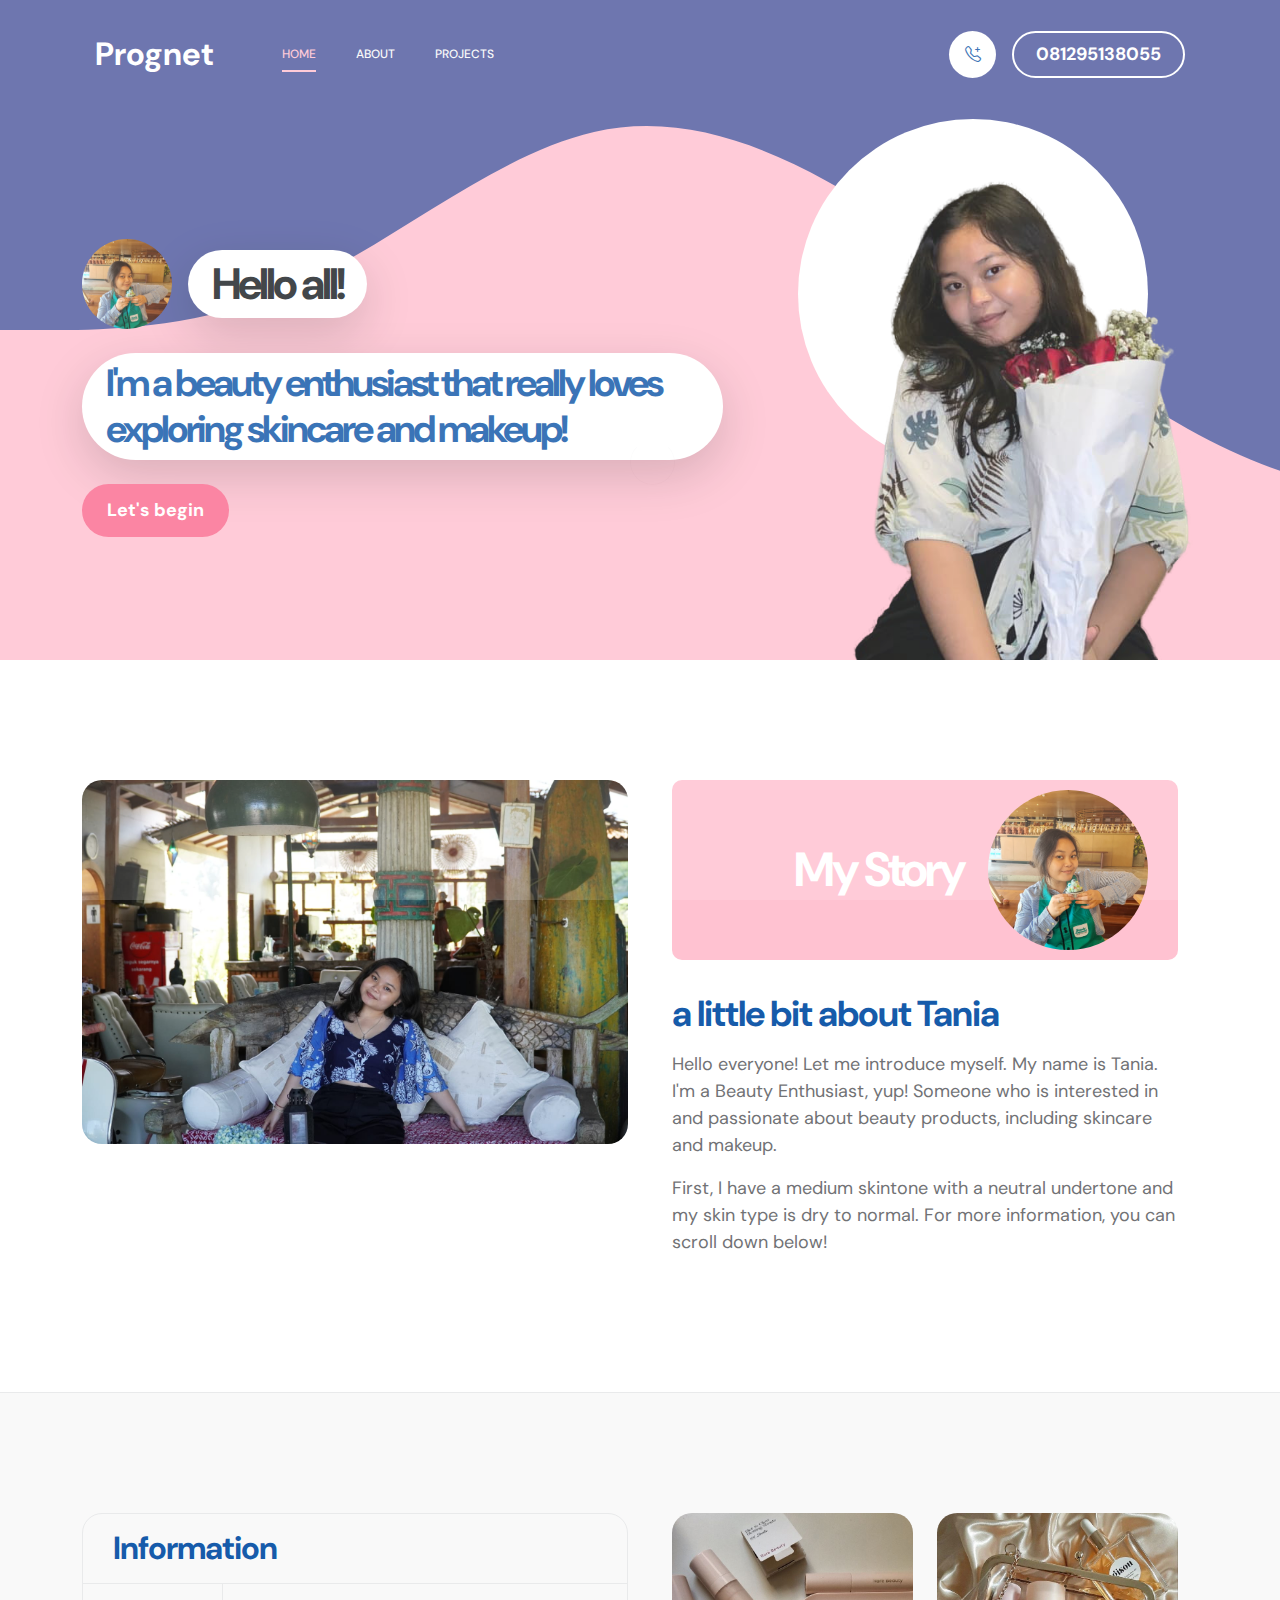
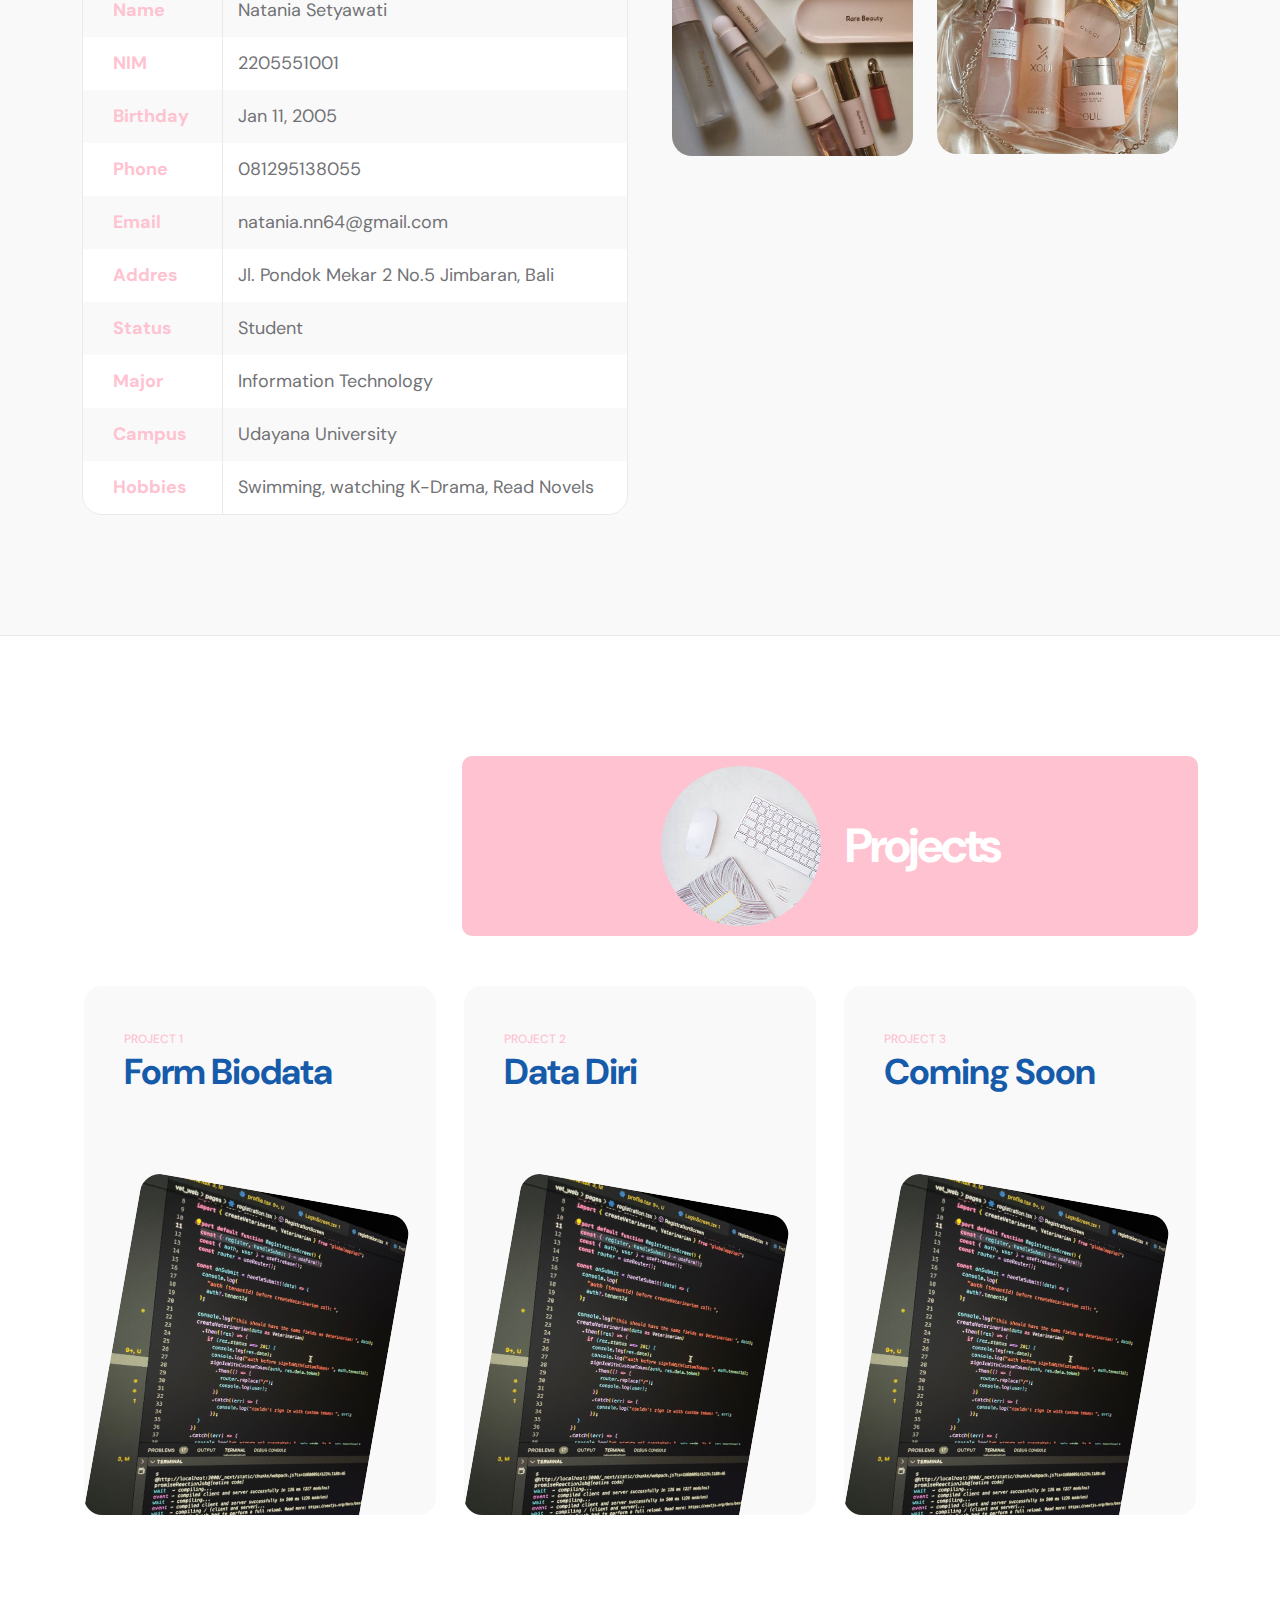
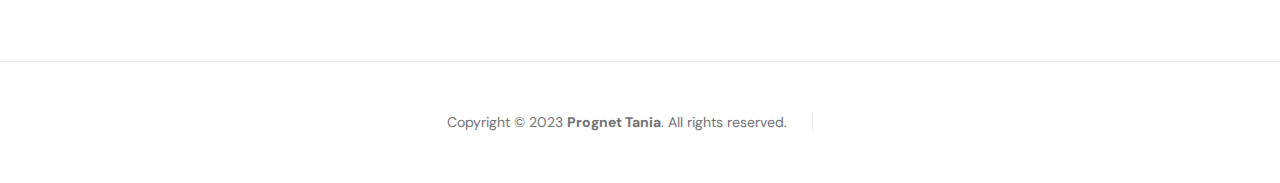
<file: index.html>
<!doctype html>
<html lang="en">
    <head>
        <meta charset="utf-8">
        <meta name="viewport" content="width=device-width, initial-scale=1">

        <meta name="description" content="">
        <meta name="author" content="TemplateMo">

        <title>Natania - Prognet</title>

        <!-- CSS FILES -->
        <link rel="preconnect" href="https://fonts.googleapis.com">
        
        <link rel="preconnect" href="https://fonts.gstatic.com" crossorigin>
        
        <link href="https://fonts.googleapis.com/css2?family=DM+Sans:wght@400;500;700&display=swap" rel="stylesheet">

        <link href="css/bootstrap.min.css" rel="stylesheet">

        <link href="css/bootstrap-icons.css" rel="stylesheet">

        <link href="css/magnific-popup.css" rel="stylesheet">

        <link href="css/templatemo-first-portfolio-style.css" rel="stylesheet">
        
<!--

TemplateMo 578 First Portfolio

https://templatemo.com/tm-578-first-portfolio

-->
    </head>
    
    <body>

        <section class="preloader">
            <div class="spinner">
                <span class="spinner-rotate"></span>    
            </div>
        </section>

        <nav class="navbar navbar-expand-lg">
            <div class="container">

                <button class="navbar-toggler" type="button" data-bs-toggle="collapse" data-bs-target="#navbarNav" aria-controls="navbarNav" aria-expanded="false" aria-label="Toggle navigation">
                    <span class="navbar-toggler-icon"></span>
                </button>

                <a href="index.html" class="navbar-brand mx-auto mx-lg-0">Prognet</a>

                <div class="d-flex align-items-center d-lg-none">
                    <i class="navbar-icon bi-telephone-plus me-3"></i>
                    <a class="custom-btn btn" href="#section_5">
                        081295138055
                    </a>
                </div>

                <div class="collapse navbar-collapse" id="navbarNav">
                    <ul class="navbar-nav ms-lg-5">
                        <li class="nav-item">
                            <a class="nav-link click-scroll" href="#section_1">Home</a>
                        </li>

                        <li class="nav-item">
                            <a class="nav-link click-scroll" href="#section_2">About</a>
                        </li>

                        <li class="nav-item">
                            <a class="nav-link click-scroll" href="#section_3">Projects</a>
                        </li>
                    </ul>

                    <div class="d-lg-flex align-items-center d-none ms-auto">
                        <i class="navbar-icon bi-telephone-plus me-3"></i>
                        <a class="custom-btn btn" href="#section_5">
                            081295138055
                        </a>
                    </div>
                </div>

            </div>
        </nav>

        <main>

            <section class="hero d-flex justify-content-center align-items-center" id="section_1">
                <div class="container">
                    <div class="row">

                        <div class="col-lg-7 col-12">
                            <div class="hero-text">
                                <div class="hero-title-wrap d-flex align-items-center mb-4">
                                    <img src="images/tania1.jpg" class="avatar-image avatar-image-large img-fluid" alt="">

                                    <h1 class="hero-title ms-3 mb-0">Hello all!</h1>
                                </div>

                                <h2 class="mb-4">I'm a beauty enthusiast that really loves exploring skincare and makeup!</h2>
                                <p class="mb-4"><a class="custom-btn btn custom-link" href="#section_2">Let's begin</a></p>
                            </div>
                        </div>

                        <div class="col-lg-5 col-12 position-relative">
                            <div class="hero-image-wrap"></div>
                            <img src="images/22.png" class="hero-image img-fluid" alt="">
                        </div>

                    </div>
                </div>

                <svg xmlns="http://www.w3.org/2000/svg" viewBox="0 0 1440 320"><path fill="#535da1" fill-opacity="1" d="M0,160L24,160C48,160,96,160,144,138.7C192,117,240,75,288,64C336,53,384,75,432,106.7C480,139,528,181,576,208C624,235,672,245,720,240C768,235,816,213,864,186.7C912,160,960,128,1008,133.3C1056,139,1104,181,1152,202.7C1200,224,1248,224,1296,197.3C1344,171,1392,117,1416,90.7L1440,64L1440,0L1416,0C1392,0,1344,0,1296,0C1248,0,1200,0,1152,0C1104,0,1056,0,1008,0C960,0,912,0,864,0C816,0,768,0,720,0C672,0,624,0,576,0C528,0,480,0,432,0C384,0,336,0,288,0C240,0,192,0,144,0C96,0,48,0,24,0L0,0Z"></path></svg>
            </section>


            <section class="about section-padding" id="section_2">
                <div class="container">
                    <div class="row">

                        <div class="col-lg-6 col-12">
                            <img src="images/tania5.jpg" class="about-image img-fluid" alt="">
                        </div>

                        <div class="col-lg-6 col-12 mt-5 mt-lg-0">
                            <div class="about-thumb">

                                <div class="section-title-wrap d-flex justify-content-end align-items-center mb-4">
                                    <h2 class="text-white me-4 mb-0">My Story</h2>

                                    <img src="images/tania1.jpg" class="avatar-image img-fluid" alt="">
                                </div>

                                <h3 class="pt-2 mb-3">a little bit about Tania</h3>

                                <p>Hello everyone! Let me introduce myself. My name is Tania.</a> I'm a Beauty Enthusiast, yup! Someone who is interested in and passionate about beauty products, including skincare and makeup.</a></p>

                                <p>First, I have a medium skintone with a neutral undertone and my skin type is dry to normal. For more information, you can scroll down below!</a></p>
                            </div>
                        </section>

            <section class="featured section-padding">
                <div class="container">
                    <div class="row">
                        <div class="col-lg-6 col-12">
                            <div class="profile-thumb">
                                <div class="profile-title">
                                    <h4 class="mb-0">Information</h4>
                                </div>

                                <div class="profile-body">
                                    <p>
                                        <span class="profile-small-title">Name</span> 
                                        <span>Natania Setyawati</span>
                                    </p>
                                    
                                    <p>
                                        <span class="profile-small-title">NIM</span> 
                                         <span><a href="tel: 305-240-9671">2205551001</a></span>
                                    </p>

                                    <p>
                                        <span class="profile-small-title">Birthday</span> 
                                        <span>Jan 11, 2005</span>
                                    </p>

                                    <p>
                                        <span class="profile-small-title">Phone</span> 
                                         <span><a href="tel: 081295138055">081295138055</a></span>
                                    </p>

                                    <p>
                                        <span class="profile-small-title">Email</span> 
                                        <span><a href="mailto:natania.nn64@gmail.com">natania.nn64@gmail.com</a></span>
                                    </p>

                                    <p>
                                        <span class="profile-small-title">Addres</span> 
                                        <span><a href="mailto:natania.nn64@gmail.com">Jl. Pondok Mekar 2 No.5 Jimbaran, Bali</a></span>
                                    </p>

                                    <p>
                                        <span class="profile-small-title">Status</span> 
                                        <span><a href="mailto:natania.nn64@gmail.com">Student</a></span>
                                    </p>

                                    <p>
                                        <span class="profile-small-title">Major</span> 
                                        <span><a href="mailto:natania.nn64@gmail.com">Information Technology</a></span>
                                    </p>

                                    <p>
                                        <span class="profile-small-title">Campus</span> 
                                        <span><a href="mailto:natania.nn64@gmail.com">Udayana University</a></span>
                                    </p>


                                    <p>
                                        <span class="profile-small-title">Hobbies</span> 
                                        <span><a href="mailto:natania.nn64@gmail.com">Swimming, watching K-Drama, Read Novels</a></span>
                                    </p>
                                </div>
                            </div>
                        </div>
                        <div class="col-lg-6 col-12 mt-5 mt-lg-0">
                            <div class="about-thumb">
                                <div class="row">
                                    
                                    <div class="col-lg-6 col-6">
                                        <img src="images/rare.jpeg" class="about-image img-fluid" alt="">
                                    </div>

                                    <div class="col-lg-6 col-6">
                                        <img src="images/rare 2.jpeg" class="about-image img-fluid" alt="">
                                    </div>
                                </div>
                            </div>
                        </div>
                    </div>
                </div>
            </section>   

            <section class="projects section-padding" id="section_3">
                <div class="container">
                    <div class="row">

                        <div class="col-lg-8 col-md-8 col-12 ms-auto">
                            <div class="section-title-wrap d-flex justify-content-center align-items-center mb-4">
                                <img src="images/white-desk-work-study-aesthetics.jpg" class="avatar-image img-fluid" alt="">

                                <h2 class="text-white ms-4 mb-0">Projects</h2>
                            </div>
                        </div>

                        <div class="clearfix"></div>
                        <!-- Bagian pada halaman utama -->
<div class="col-lg-4 col-md-6 col-12">
    <div class="projects-thumb">
        <div class="projects-info">
            <small class="projects-tag">Project 1</small>
            <h3 class="projects-title">Form Biodata</h3>
        </div>
        <a href="biodata.html" class="popup-image">
            <img src="images/Workin.jpeg" class="projects-image img-fluid" alt="">
        </a>
    </div>
</div>
                        <div class="col-lg-4 col-md-6 col-12">
                            <div class="projects-thumb">
                                <div class="projects-info">
                                    <small class="projects-tag">Project 2</small>

                                    <h3 class="projects-title">Data Diri</h3>
                                </div>

                                <a href="showtabel.php" class="popup-image">
                                    <img src="images/Workin.jpeg" class="projects-image img-fluid" alt="">
                                </a>
                            </div>
                        </div>

                        <div class="col-lg-4 col-md-6 col-12">
                            <div class="projects-thumb">
                                <div class="projects-info">
                                    <small class="projects-tag">Project 3</small>

                                    <h3 class="projects-title">Coming Soon</h3>
                                </div>

                                <a href="images/Workin.jpeg" class="popup-image">
                                    <img src="images/Workin.jpeg" class="projects-image img-fluid" alt="">
                                </a>
                            </div>
                        </div>

                    </div>
                </div>
            </section>

        </main>

        <footer class="site-footer">
            <div class="container">
                <div class="row">

                    <div class="col-lg-12 col-12">
                        <div class="copyright-text-wrap">
                            <p class="mb-0">
                                <span class="copyright-text">Copyright © 2023 <a href="#">Prognet Tania</a>. All rights reserved.</span>
                            </p>
                        </div>
                    </div>

                </div>
            </div>
        </footer>

        <!-- JAVASCRIPT FILES -->
        <script src="js/jquery.min.js"></script>
        <script src="js/bootstrap.min.js"></script>
        <script src="js/jquery.sticky.js"></script>
        <script src="js/click-scroll.js"></script>
        <script src="js/jquery.magnific-popup.min.js"></script>
        <script src="js/magnific-popup-options.js"></script>
        <script src="js/custom.js"></script>
        <script src="js/form-validation.js"></script>

    </body>
</html>
</file>
<file: css/templatemo-first-portfolio-style.css>
/*

TemplateMo 578 First Portfolio

https://templatemo.com/tm-578-first-portfolio

*/

/*---------------------------------------
  CUSTOM PROPERTIES ( VARIABLES )             
-----------------------------------------*/
:root {
  --white-color: #ffffff;
  --primary-color: #fb6f92; /* Ubah ke #fb6f92 */
  --secondary-color: #ffc2d1; /* Ubah ke #ffc2d1 */
  --section-bg-color: #f9f9f9;
  --dark-color: #165baa; /* Ubah ke #ac573d */
  --p-color: #717275;
  --border-color: #e9eaeb;
  --featured-border-color: #fb6f92;

  --body-font-family: 'DM Sans', sans-serif;

  --h1-font-size: 62px;
  --h2-font-size: 48px;
  --h3-font-size: 36px;
  --h4-font-size: 32px;
  --h5-font-size: 24px;
  --h6-font-size: 22px;
  --p-font-size: 18px;
  --menu-font-size: 12px;
  --copyright-font-size: 14px;

  --border-radius-large: 100px;
  --border-radius-medium: 20px;
  --border-radius-small: 10px;

  --font-weight-normal: 400;
  --font-weight-medium: 500;
  --font-weight-bold: 700;
}

body {
  background: var(--white-color);
  font-family: var(--body-font-family);
}

/*---------------------------------------
  TYPOGRAPHY               
-----------------------------------------*/

h2,
h3,
h4,
h5,
h6 {
  color: var(--dark-color);
}

h1,
h2,
h3,
h4,
h5,
h6 {
  font-weight: var(--font-weight-bold);
  letter-spacing: -1px;
}

h1 {
  font-size: var(--h1-font-size);
  letter-spacing: -3px;
}

h2 {
  font-size: var(--h2-font-size);
  color: var(--dark-color);
  letter-spacing: -3px;
}

h3 {
  font-size: var(--h3-font-size);
}

h4 {
  font-size: var(--h4-font-size);
}

h5 {
  font-size: var(--h5-font-size);
  line-height: normal;
}

h6 {
  font-size: var(--h6-font-size);
}

p {
  color: var(--p-color);
  font-size: var(--p-font-size);
  font-weight: var(--font-weight-normal);
}

ul li {
  color: var(--p-color);
  font-size: var(--p-font-size);
  font-weight: var(--font-weight-normal);
}

a,
button {
  touch-action: manipulation;
  transition: all 0.3s;
}

a {
  color: var(--p-color);
  text-decoration: none;
}

a:hover {
  color: var(--secondary-color);
}

::selection {
  background: var(--secondary-color);
  color: var(--white-color);
}

::-moz-selection {
  background: var(--secondary-color);
  color: var(--white-color);
}

.section-padding {
  padding-top: 120px;
  padding-bottom: 120px;
}

b,
strong {
  font-weight: var(--font-weight-bold);
}

.section-title-wrap {
  background: var(--secondary-color);
  border-radius: var(--border-radius-small);
  padding: 10px 30px;
}

/*---------------------------------------
  AVATAR IMAGE               
-----------------------------------------*/
.avatar-image {
  border-radius: var(--border-radius-large);
  width: 160px;
  height: 160px;
  object-fit: cover;
}

.avatar-image-large {
  width: 90.4px;
  height: 90.4px;
}

/*---------------------------------------
  PRE LOADER               
-----------------------------------------*/
.preloader {
  position: fixed;
  top: 0;
  left: 0;
  width: 100%;
  height: 100%;
  z-index: 99999;
  display: flex;
  flex-flow: row nowrap;
  justify-content: center;
  align-items: center;
  background: none repeat scroll 0 0 var(--white-color);
}

.spinner {
  border: 1px solid transparent;
  border-radius: var(--border-radius-small);
  position: relative;
}

.spinner:before {
  content: '';
  box-sizing: border-box;
  position: absolute;
  top: 50%;
  left: 50%;
  width: 45px;
  height: 45px;
  margin-top: -10px;
  margin-left: -10px;
  border-radius: 50%;
  border: 1px solid var(--border-color);
  border-top-color: var(--white-color);
  animation: spinner 0.9s linear infinite;
}

@-webkit-@keyframes spinner {
  to {
    transform: rotate(360deg);
  }
}

@keyframes spinner {
  to {
    transform: rotate(360deg);
  }
}

/*---------------------------------------
  CUSTOM ICON               
-----------------------------------------*/
.navbar-icon {
  background: var(--white-color);
  border-radius: var(--border-radius-large);
  color: var(--dark-color);
  width: 47px;
  height: 47px;
  line-height: 47px;
  text-align: center;
}

.is-sticky .navbar-icon {
  background: var(--secondary-color);
  color: var(--white-color);
}

.form-check-icon {
  color: var(--secondary-color);
}

/*---------------------------------------
  CUSTOM BUTTON               
-----------------------------------------*/
.custom-btn,
.navbar .custom-btn {
  font-size: var(--p-font-size);
  font-weight: var(--font-weight-bold);
}

.navbar .custom-btn {
  background: transparent;
  border-width: 2px;
  border-style: solid;
  border-color: var(--white-color);
  color: var(--white-color);
  padding: 8px 22px;
}

.navbar .custom-btn:hover {
  background: var(--white-color);
  border-color: transparent;
  color: var(--secondary-color);
}

.custom-btn {
  background: var(--secondary-color);
  border-radius: var(--border-radius-large);
  color: var(--white-color);
  font-weight: var(--font-weight-bold);
  padding: 12px 24px;
}

.custom-btn:hover {
  background: var(--primary-color);
  box-shadow: 0 1rem 3rem rgba(0, 0, 0, 0.175);
  color: var(--white-color);
}

.custom-border-btn {
  background: transparent;
  border: 2px solid var(--border-color);
  color: var(--p-color);
}

.custom-border-btn:hover {
  background: var(--secondary-color);
  border-color: var(--secondary-color);
  color: var(--white-color);
}

.custom-link {
  background-color: var(--primary-color);
}

.custom-link:hover {
  background-color: var(--secondary-color);
}

/*---------------------------------------
  NAVIGATION              
-----------------------------------------*/
.sticky-wrapper {
  position: relative;
  z-index: 222;
  height: auto !important;
}

.is-sticky,
.is-sticky .navbar .container {
  background: var(--white-color);
  box-shadow: 0 1rem 3rem rgb(0 0 0 / 18%);
}

.is-sticky .navbar-brand,
.is-sticky .navbar-brand:hover {
  color: var(--dark-color);
}

.is-sticky .navbar-nav .nav-link {
  color: var(--p-color);
}

.is-sticky .navbar .custom-btn {
  border-color: var(--secondary-color);
  color: var(--secondary-color);
}

.is-sticky .navbar .custom-btn:hover {
  background: var(--secondary-color);
  color: var(--white-color);
}

.navbar {
  background: transparent;
  position: absolute;
  z-index: 9;
  right: 0;
  left: 0;
  transition: all 0.3s;
  padding-top: 15px;
  padding-bottom: 0;
}

.navbar .container {
  border-radius: var(--border-radius-small);
  padding: 10px 25px;
}

.navbar-brand {
  font-size: var(--h4-font-size);
  font-weight: var(--font-weight-bold);
}

.navbar-brand,
.navbar-brand:hover {
  color: var(--white-color);
}

.navbar-expand-lg .navbar-nav .nav-link {
  padding-right: 0;
  padding-left: 0;
  margin-right: 20px;
  margin-left: 20px;
}

.navbar-nav .nav-link {
  display: inline-block;
  color: var(--section-bg-color);
  font-size: var(--menu-font-size);
  font-weight: var(--font-weight-medium);
  text-transform: uppercase;
  position: relative;
  padding-top: 15px;
  padding-bottom: 15px;
}

.navbar-nav .nav-link::after {
  content: '';
  background: transparent;
  position: absolute;
  bottom: 6px;
  right: 0;
  left: 0;
  width: 100%;
  height: 2px;
}

.navbar-nav .nav-link.active::after,
.navbar-nav .nav-link:hover::after {
  background: var(--secondary-color);
}

.navbar-nav .nav-link.active,
.navbar-nav .nav-link:hover {
  color: var(--secondary-color);
}

.navbar-toggler {
  border: 0;
  padding: 0;
  cursor: pointer;
  margin: 0;
  width: 30px;
  height: 35px;
  outline: none;
}

.navbar-toggler:focus {
  outline: none;
  box-shadow: none;
}

.navbar-toggler[aria-expanded='true'] .navbar-toggler-icon {
  background: transparent;
}

.navbar-toggler[aria-expanded='true'] .navbar-toggler-icon:before,
.navbar-toggler[aria-expanded='true'] .navbar-toggler-icon:after {
  transition: top 300ms 50ms ease, -webkit-transform 300ms 350ms ease;
  transition: top 300ms 50ms ease, transform 300ms 350ms ease;
  transition: top 300ms 50ms ease, transform 300ms 350ms ease, -webkit-transform 300ms 350ms ease;
  top: 0;
}

.navbar-toggler[aria-expanded='true'] .navbar-toggler-icon:before {
  transform: rotate(45deg);
}

.navbar-toggler[aria-expanded='true'] .navbar-toggler-icon:after {
  transform: rotate(-45deg);
}

.navbar-toggler .navbar-toggler-icon {
  background: var(--white-color);
  transition: background 10ms 300ms ease;
  display: block;
  width: 30px;
  height: 2px;
  position: relative;
}

.navbar-toggler .navbar-toggler-icon:before,
.navbar-toggler .navbar-toggler-icon:after {
  transition: top 300ms 350ms ease, -webkit-transform 300ms 50ms ease;
  transition: top 300ms 350ms ease, transform 300ms 50ms ease;
  transition: top 300ms 350ms ease, transform 300ms 50ms ease, -webkit-transform 300ms 50ms ease;
  position: absolute;
  right: 0;
  left: 0;
  background: var(--white-color);
  width: 30px;
  height: 2px;
  content: '';
}

.navbar-toggler .navbar-toggler-icon::before {
  top: -8px;
}

.navbar-toggler .navbar-toggler-icon::after {
  top: 8px;
}

/*---------------------------------------
  HERO              
-----------------------------------------*/
.hero {
  background: var(--secondary-color);
  position: relative;
  overflow: hidden;
  padding-top: 330px;
  padding-bottom: 330px;
}

@media screen and (min-width: 991px) {
  .hero {
    height: 60vh;
  }
}

.hero-title,
.hero h2 {
  background: var(--white-color);
  box-shadow: 0 1rem 3rem rgba(0, 0, 0, 0.175);
  border-radius: var(--border-radius-large);
  display: inline-block;
  padding: 8px 24px;
}

.hero-title {
  font-size: 44px;
}

.hero h2 {
  font-size: 38px;
}

.hero-text {
  position: relative;
  z-index: 22;
  top: 70px;
}

.hero-image-wrap {
  background: var(--white-color);
  border-radius: 100%;
  width: 350px;
  height: 350px;
  position: absolute;
  z-index: 22;
  top: -50px;
  right: 0;
  left: 0;
  margin: auto;
  pointer-events: none;
}

.hero-image {
  position: absolute;
  z-index: 22;
  top: 0;
  width: 100%;
  min-width: 550px;
}

.hero svg {
  position: absolute;
  z-index: 2;
  bottom: 0;
  right: 0;
  left: 0;
  overflow: hidden;
  height: 100%;
  pointer-events: none;
}

/*---------------------------------------
  ABOUT              
-----------------------------------------*/
.profile-thumb {
  border: 1px solid var(--border-color);
  border-radius: var(--border-radius-medium);
  position: relative;
  overflow: hidden;
}

.profile-title {
  border-bottom: 1px solid var(--border-color);
  padding: 15px 30px;
}

.profile-small-title {
  border-right: 1px solid var(--border-color);
  color: var(--secondary-color);
  font-weight: var(--font-weight-bold);
  min-width: 140px;
  margin-right: 10px;
  padding: 13px 30px;
  display: inline-block;
}

.profile-body p {
  margin-bottom: 0;
}

.profile-body p:nth-of-type(even) {
  background: var(--white-color);
}

.about-image {
  border-radius: var(--border-radius-medium);
}

.about-thumb {
  padding-right: 20px;
  padding-left: 20px;
}

/*---------------------------------------
  FEATURED              
-----------------------------------------*/
.featured-numbers {
  font-size: var(--h1-font-size);
  line-height: normal;
  display: block;
}

.featured-text {
  color: var(--secondary-color);
}

.featured-border-bottom {
  border-bottom: 1px solid var(--border-color);
}

.featured-border-start {
  border-left: 1px solid var(--border-color);
}

/*---------------------------------------
  CLIENTS              
-----------------------------------------*/

.clients-item-height {
  height: 120px;
}

.clients-image {
  display: block;
  max-width: 100px;
  margin: auto;
  transition: all ease 0.2s;
}

.clients-image:hover {
  transform: scale(1.3);
}

/*---------------------------------------
  SERVICES              
-----------------------------------------*/
.services,
.featured {
  background: var(--section-bg-color);
  border-top: 1px solid var(--border-color);
  border-bottom: 1px solid var(--border-color);
}

.services-thumb {
  background: var(--white-color);
  border: 2px solid transparent;
  border-radius: var(--border-radius-medium);
  position: relative;
  overflow: hidden;
  margin-bottom: 24px;
  padding: 40px 40px 240px 40px;
  transition: all 0.5s;
}

.services-thumb-up {
  position: relative;
  bottom: 50px;
  margin-bottom: -50px;
}

.services-thumb:hover {
  border: 2px solid var(--secondary-color);
  box-shadow: 0 1rem 3rem rgba(0, 0, 0, 0.175);
}

.services-thumb:hover .services-icon-wrap {
  background: var(--secondary-color);
  border-color: var(--secondary-color);
  color: var(--white-color);
}

.services-icon-wrap {
  border: 1px solid var(--border-color);
  border-radius: var(--border-radius-small);
  position: absolute;
  bottom: 0;
  right: 0;
  width: 50%;
  height: 55%;
  transform: rotate(-35deg) translateY(55px);
  transition: all ease 0.5s;
}

.services-icon {
  font-size: 90px;
  position: relative;
  bottom: 15px;
}

.services-thumb:hover .services-price-wrap {
  background: var(--secondary-color);
}

.services-thumb:hover .services-price-overlay {
  background: var(--primary-color);
}

.services-price-wrap {
  background: var(--primary-color);
  border-radius: var(--border-radius-medium);
  position: relative;
  overflow: hidden;
  padding: 6px 20px 6px 15px;
  transition: all ease 0.5s;
}

.services-price-text {
  color: var(--white-color);
  font-size: var(--copyright-font-size);
  font-weight: var(--font-weight-bold);
}

.services-price-overlay {
  background: var(--secondary-color);
  border-bottom-left-radius: 100%;
  position: absolute;
  top: 0;
  right: 0;
  width: 20px;
  height: 20px;
  pointer-events: none;
}

/*---------------------------------------
  PROJECTS              
-----------------------------------------*/
.projects-thumb {
  background: var(--section-bg-color);
  border: 2px solid var(--white-color);
  border-radius: var(--border-radius-medium);
  position: relative;
  overflow: hidden;
  margin-top: 24px;
  margin-bottom: 24px;
  padding: 40px;
  transition: all ease 0.5s;
}

.projects-thumb:hover {
  border-color: var(--secondary-color);
}

.projects-thumb:hover .projects-image,
.projects-thumb:focus .projects-image {
  transform: rotate(0) translateY(0);
}

.projects-thumb .popup-image {
  display: block;
  width: 100%;
  height: 100%;
}

.projects-image {
  border-radius: var(--border-radius-medium);
  display: block;
  width: 100%;
  transform: rotate(10deg) translateY(80px);
  transition: all ease 0.5s;
}

.projects-title {
  margin-bottom: 20px;
}

.projects-tag {
  font-size: var(--menu-font-size);
  font-weight: var(--font-weight-medium);
  color: var(--secondary-color);
  text-transform: uppercase;
  margin-bottom: 5px;
}

/*---------------------------------------
  CONTACT              
-----------------------------------------*/
.contact {
  background: var(--section-bg-color);
}

.contact-info {
  background: var(--white-color);
  border-top-right-radius: var(--border-radius-small);
  border-bottom-right-radius: var(--border-radius-small);
  padding: 60px 30px 30px 30px;
  height: 100%;
}

.contact-info-border-start {
  border-right: 1px solid var(--border-color);
  border-radius: var(--border-radius-small) 0 0 var(--border-radius-small);
}

.contact-form {
  margin-left: 10px;
}

/*---------------------------------------
  CUSTOM FORM               
-----------------------------------------*/
.custom-form .form-control {
  background: var(--white-color);
  box-shadow: none;
  border: 2px solid var(--border-color);
  color: var(--p-color);
  margin-bottom: 24px;
  padding-top: 13px;
  padding-bottom: 13px;
  outline: none;
}

.form-floating > label {
  color: var(--p-color);
}

.form-check-inline {
  vertical-align: middle;
  width: 100%;
  position: relative;
  margin-right: 0;
  margin-top: 0;
  margin-bottom: 24px;
  padding: 0;
}

.custom-form .form-check-label {
  position: absolute;
  top: 50%;
  left: 50%;
  transform: translate(-50%, -50%);
  text-align: center;
}

.form-check-label-text {
  color: var(--p-color);
  display: block;
  font-size: copyright-font-size;
  margin-top: 5px;
}

.form-check-input[type='checkbox'] {
  background: var(--white-color);
  border: 2px solid var(--border-color);
  box-shadow: none;
  outline: none;
  width: 100%;
  margin-top: 0;
  margin-left: 0;
  padding: 40px 50px;
}

.form-check-input:checked[type='checkbox'] {
  background-image: none;
}

.form-check-input:hover,
.form-check-input:checked {
  background-color: transparent;
  border-color: var(--secondary-color);
}

.custom-form .form-control:hover,
.custom-form .form-control:focus {
  background: transparent;
  border-color: var(--secondary-color);
}

.custom-form .form-floating textarea {
  height: 150px;
}

.custom-form button[type='submit'] {
  background: var(--secondary-color);
  border: none;
  border-radius: var(--border-radius-large);
  color: var(--white-color);
  font-weight: var(--font-weight-bold);
  transition: all 0.3s;
  margin-bottom: 0;
}

.custom-form button[type='submit']:hover,
.custom-form button[type='submit']:focus {
  background: var(--primary-color);
  border-color: transparent;
}

/*---------------------------------------
  SITE FOOTER              
-----------------------------------------*/
.site-footer {
  border-top: 1px solid var(--border-color);
  padding-top: 50px;
  padding-bottom: 50px;
  text-align: center;
}

.site-footer-title {
  font-size: var(--menu-font-size);
  color: var(--dark-color);
  text-transform: uppercase;
}

.copyright-text-wrap p,
.copyright-text {
  font-size: var(--copyright-font-size);
}

.copyright-text {
  border-right: 1px solid var(--border-color);
  padding-right: 25px;
  margin-right: 20px;
}

.copyright-text-wrap a {
  font-weight: var(--font-weight-bold);
}

.footer-menu {
  margin: 0;
  padding: 0;
}

.footer-menu-item {
  list-style: none;
  display: inline-block;
  vertical-align: top;
}

.footer-menu-link {
  border: 1px solid var(--border-color);
  border-radius: var(--border-radius-medium);
  font-size: var(--copyright-font-size);
  font-weight: var(--font-weight-medium);
  display: inline-block;
  vertical-align: top;
  text-align: center;
  margin-right: 10px;
  margin-bottom: 10px;
  padding: 6px 14px;
  min-width: 70px;
}

.footer-menu-link:hover {
  background: var(--secondary-color);
  border-color: transparent;
  color: var(--white-color);
}

/*---------------------------------------
  SOCIAL ICON               
-----------------------------------------*/
.social-icon {
  margin: 0;
  padding: 0;
}

.social-icon-item {
  list-style: none;
  display: inline-block;
  vertical-align: top;
}

.social-icon-link {
  border: 1px solid var(--border-color);
  border-radius: var(--border-radius-large);
  font-size: var(--copyright-font-size);
  color: var(--dark-color);
  display: inline-block;
  vertical-align: top;
  margin: 2px 2px 5px 2px;
  width: 40px;
  height: 40px;
  line-height: 40px;
  text-align: center;
}

.social-icon-link:hover {
  background: var(--secondary-color);
  border-color: transparent;
  color: var(--white-color);
}

/*---------------------------------------
  RESPONSIVE STYLES               
-----------------------------------------*/
@media screen and (min-width: 1600px) {
  .hero {
    padding-top: 380px;
    padding-bottom: 380px;
  }

  .hero-image-wrap {
    top: -50px;
    width: 400px;
    height: 400px;
  }

  .hero-image {
    min-width: 650px;
  }

  .hero-title,
  .hero h2 {
    font-size: var(--h2-font-size);
  }
}

@media screen and (max-width: 991px) {
  h1 {
    font-size: 48px;
  }

  h2 {
    font-size: 36px;
  }

  h3 {
    font-size: 32px;
  }

  h4 {
    font-size: 28px;
  }

  h5 {
    font-size: 20px;
  }

  h6 {
    font-size: 18px;
  }

  .section-padding {
    padding-top: 80px;
    padding-bottom: 80px;
  }

  .custom-btn,
  .navbar .custom-btn {
    font-size: var(--copyright-text-font-size);
    padding: 8px 16px;
  }

  .navbar .container {
    background: var(--white-color);
  }

  .navbar-brand,
  .navbar-brand:hover {
    color: var(--dark-color);
  }

  .navbar-icon {
    background: var(--secondary-color);
    color: var(--white-color);
    width: 44px;
    height: 44px;
    line-height: 44px;
  }

  .navbar .custom-btn {
    border-color: var(--secondary-color);
    color: var(--secondary-color);
  }

  .navbar-toggler .navbar-toggler-icon,
  .navbar-toggler .navbar-toggler-icon:before,
  .navbar-toggler .navbar-toggler-icon:after {
    background: var(--dark-color);
  }

  .navbar-expand-lg .navbar-nav .nav-link {
    margin-left: 0;
  }

  .navbar-nav .nav-link {
    color: var(--p-color);
    padding-top: 10px;
    padding-bottom: 10px;
  }

  .hero {
    padding-top: 200px;
    padding-bottom: 400px;
  }

  .hero-text {
    top: 0;
    margin-bottom: 120px;
  }

  .about-thumb {
    padding-right: 0;
    padding-left: 0;
  }

  .about-numbers {
    font-size: 42px;
  }

  .services-thumb-up {
    bottom: 0;
    margin-bottom: 32px;
  }

  .services-thumb {
    margin-bottom: 32px;
    padding-bottom: 270px;
  }

  .services-icon-wrap {
    width: 45%;
    height: 60%;
  }

  .services .col-lg-10 .row .col-lg-6:last-child,
  .projects .col-lg-4:last-child {
    margin-bottom: 0;
  }

  .projects-thumb {
    margin-top: 0;
    margin-bottom: 32px;
  }

  .contact-info {
    border-radius: 0 0 var(--border-radius-small) var(--border-radius-small);
    padding: 40px 30px;
  }

  .contact-info-border-start {
    border-right: 0;
    border-bottom: 1px solid var(--border-color);
    border-radius: var(--border-radius-small) var(--border-radius-small) 0 0;
  }
}

@media screen and (max-width: 575px) {
  .navbar .container {
    margin-right: 12px;
    margin-left: 12px;
  }
}

@media screen and (max-width: 480px) {
  h1 {
    font-size: 40px;
  }

  h2 {
    font-size: 28px;
  }

  h3 {
    font-size: 26px;
  }

  h4 {
    font-size: 22px;
  }

  h5 {
    font-size: 20px;
  }

  .custom-btn,
  .navbar .custom-btn {
    font-size: 13px;
    padding: 6px 12px;
  }

  .navbar-icon {
    font-size: var(--copyright-font-size);
    width: 35.5px;
    height: 35.5px;
    line-height: 35.5px;
  }

  .hero-image-wrap {
    width: 300px;
    height: 300px;
  }

  .hero-image {
    min-width: inherit;
  }
}
</file>
